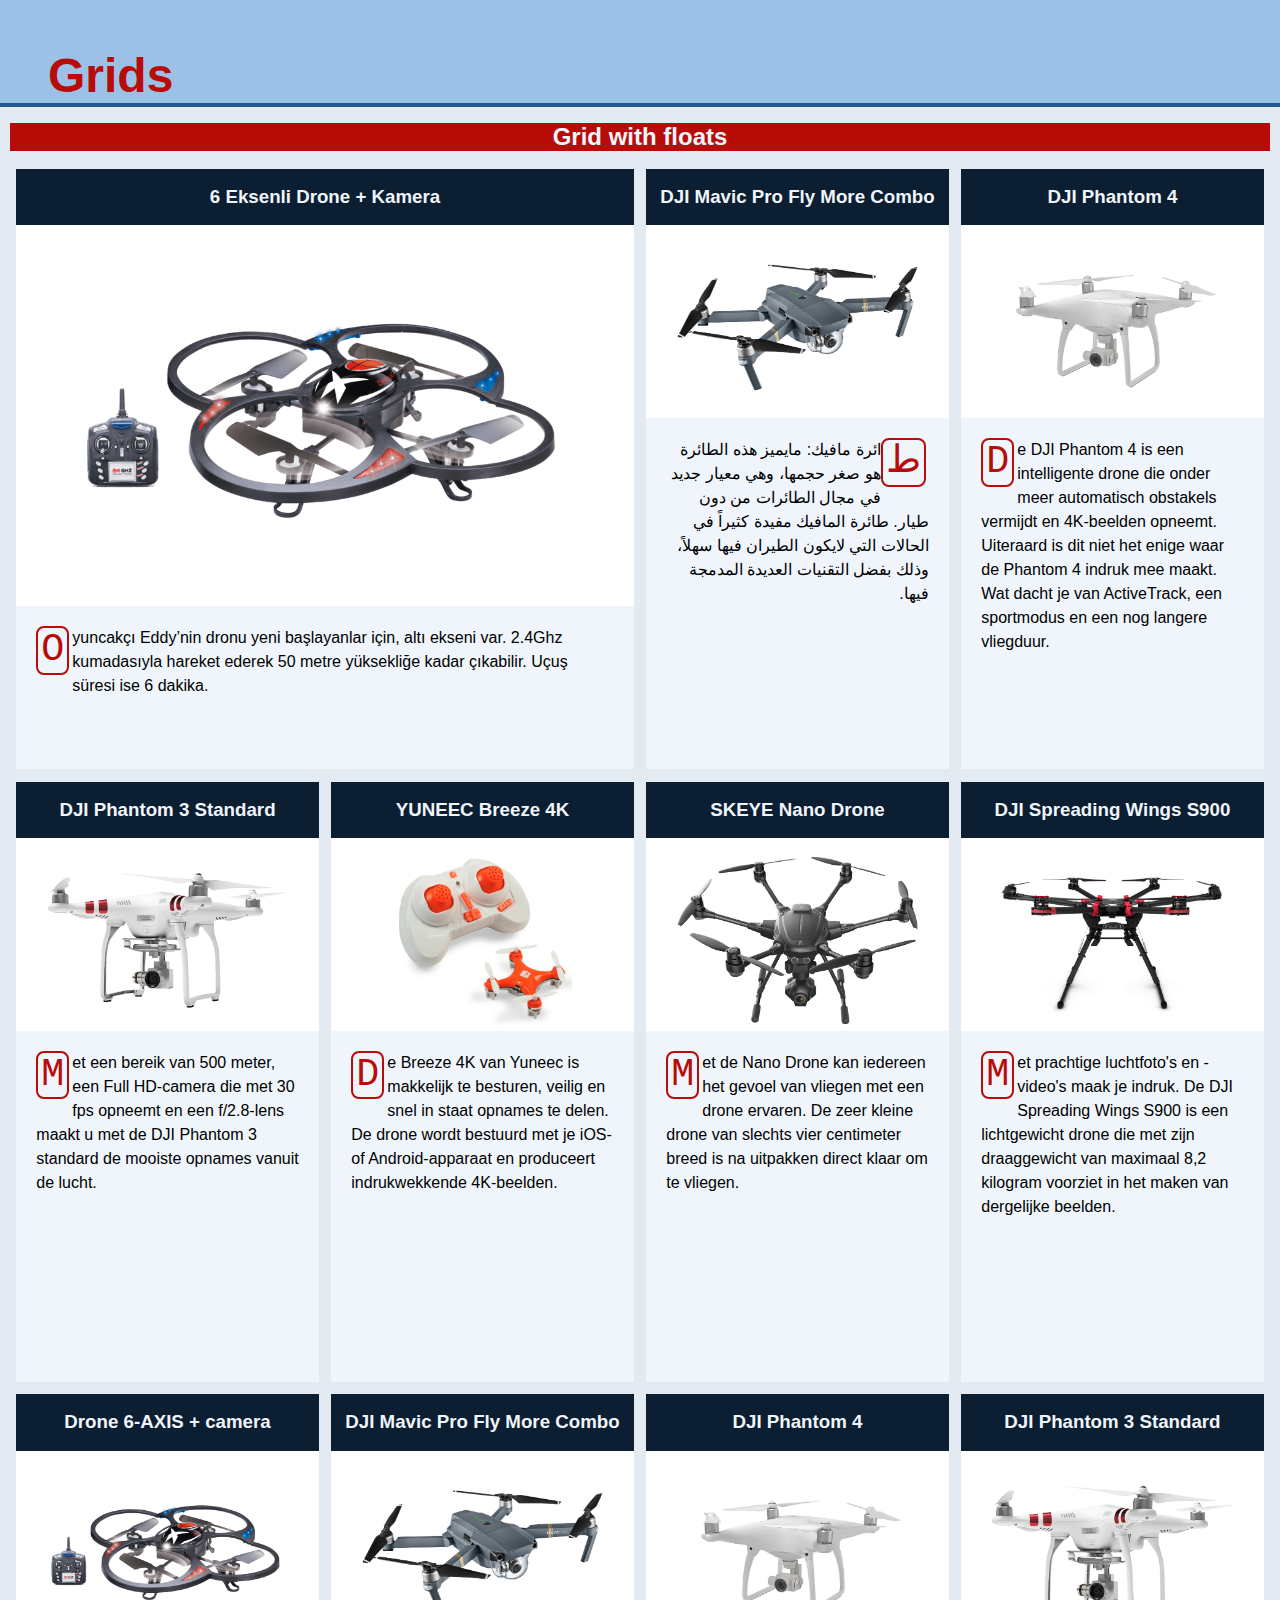
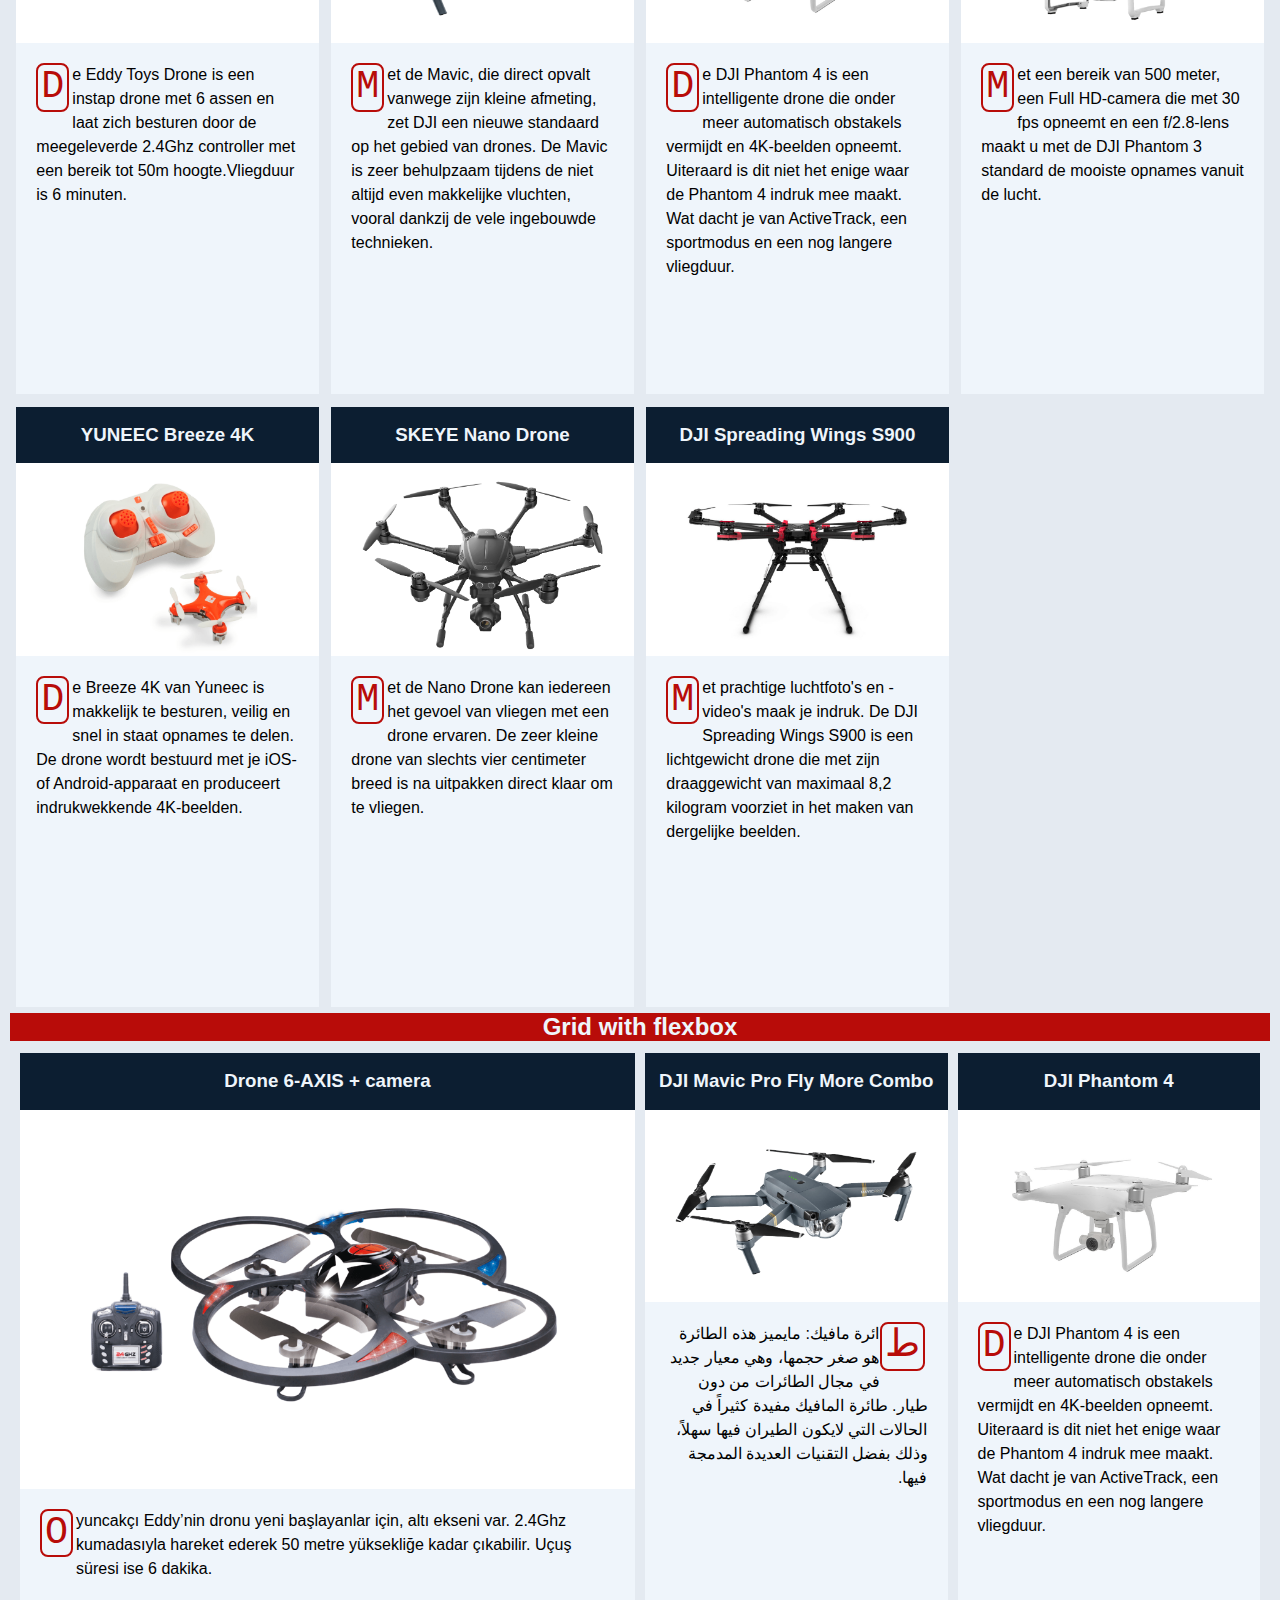
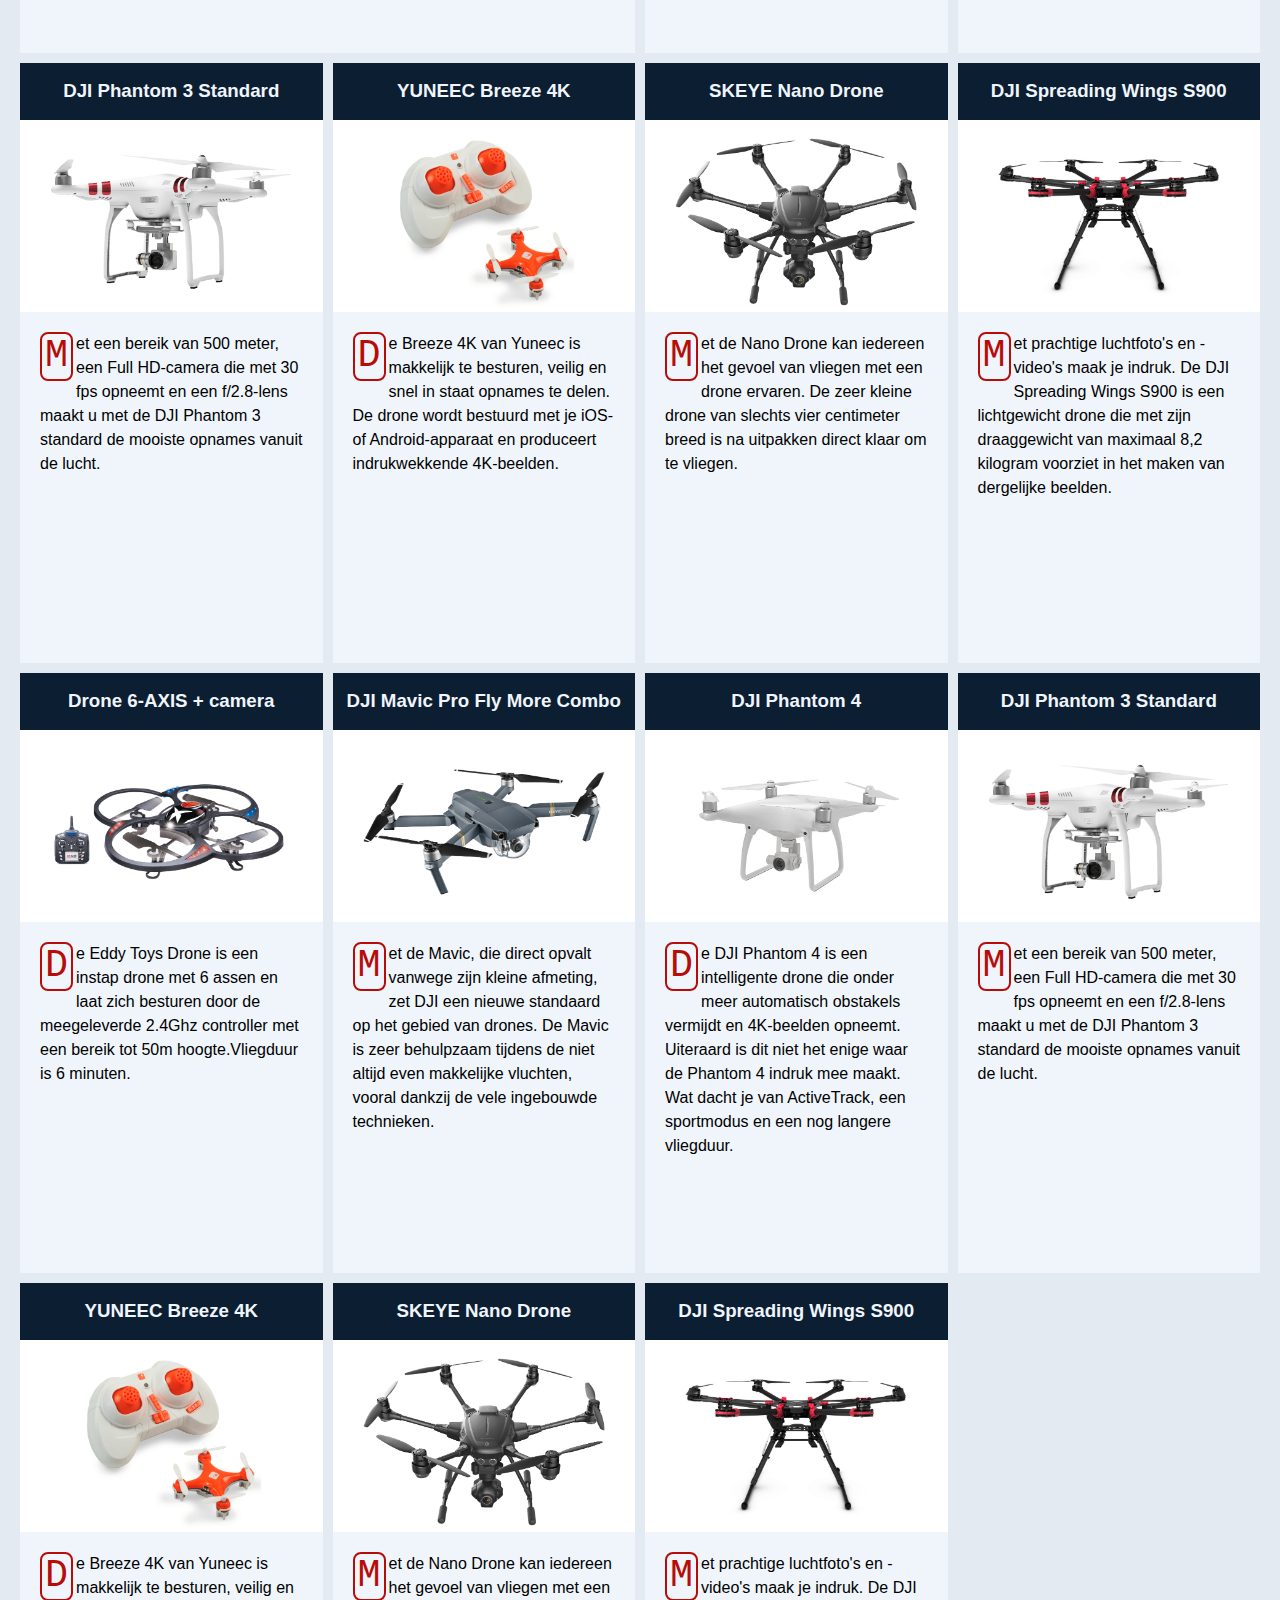
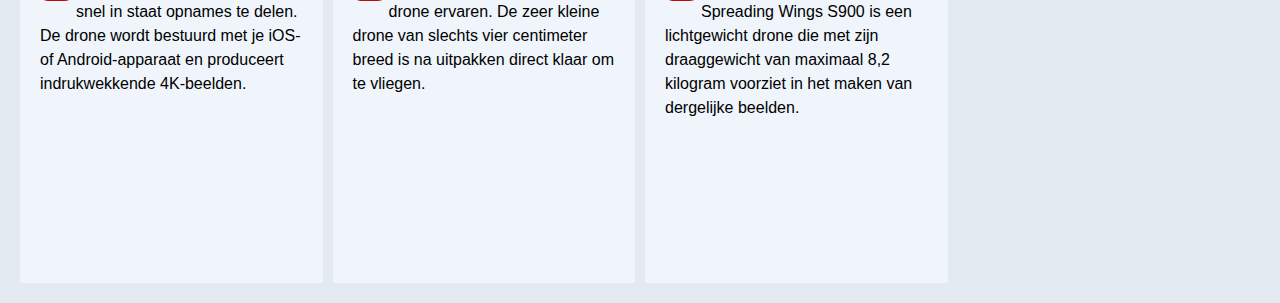
<file: hyf-html-exercises/week2/responsive_website/index.html>
<!doctype html>
<html>
    <head>
        <meta charset="utf-8">
        <meta name="viewport" content="width=device-width, initial-scale=1.0">
        <title>Grids</title>
        <link rel="stylesheet" href="style.css">
    </head>
    <body>
        <header>
            <h1>Grids</h1>
        </header>
        <main>
            <section>
                <h2>Grid with floats</h2>
                <ul class="grid-floats">
                    <li class="grid-item">
                        <h3>6 Eksenli Drone + Kamera</h3>
                        <img src="images/drone1.png">
                        <p>Oyuncakçı Eddy’nin dronu yeni başlayanlar için, altı ekseni var. 2.4Ghz kumadasıyla hareket ederek 50 metre yüksekliğe kadar çıkabilir. Uçuş süresi ise 6 dakika.</p>
                    </li>
                    <li class="grid-item">
                        <h3>DJI Mavic Pro Fly More Combo</h3>
                        <img src="images/drone2.png">
                         <p dir="rtl">طائرة مافيك: مايميز هذه الطائرة هو صغر حجمها، وهي معيار جديد في مجال الطائرات من دون طيار. طائرة المافيك مفيدة كثيراً في الحالات التي لايكون الطيران فيها سهلاً، وذلك بفضل التقنيات العديدة المدمجة فيها.</p>
                    </li>
                    <li class="grid-item">
                        <h3>DJI Phantom 4</h3>
                        <img src="images/drone3.png">
                        <p>De DJI Phantom 4 is een intelligente drone die onder meer automatisch obstakels vermijdt en 4K-beelden opneemt. Uiteraard is dit niet het enige waar de Phantom 4 indruk mee maakt. Wat dacht je van ActiveTrack, een sportmodus en een nog langere vliegduur.</p>
                    </li>
                    <li class="grid-item">
                        <h3>DJI Phantom 3 Standard</h3>
                        <img src="images/drone4.png">
                        <p>Met een bereik van 500 meter, een Full HD-camera die met 30 fps opneemt en een f/2.8-lens maakt u met de DJI Phantom 3 standard de mooiste opnames vanuit de lucht.</p>
                    </li>
                    <li class="grid-item">
                        <h3>YUNEEC Breeze 4K</h3>
                        <img src="images/drone5.png">
                        <p>De Breeze 4K van Yuneec is makkelijk te besturen, veilig en snel in staat opnames te delen. De drone wordt bestuurd met je iOS- of Android-apparaat en produceert indrukwekkende 4K-beelden.</p>
                    </li>
                    <li class="grid-item">
                        <h3>SKEYE Nano Drone</h3>
                        <img src="images/drone6.png">
                        <p>Met de Nano Drone kan iedereen het gevoel van vliegen met een drone ervaren. De zeer kleine drone van slechts vier centimeter breed is na uitpakken direct klaar om te vliegen.</p>
                    </li>
                    <li class="grid-item">
                        <h3>DJI Spreading Wings S900</h3>
                        <img src="images/drone7.png">
                        <p>Met prachtige luchtfoto's en -video's maak je indruk. De DJI Spreading Wings S900 is een lichtgewicht drone die met zijn draaggewicht van maximaal 8,2 kilogram voorziet in het maken van dergelijke beelden.</p>
                    </li>
                    <li class="grid-item">
                        <h3>Drone 6-AXIS + camera</h3>
                        <img src="images/drone1.png">
                        <p>De Eddy Toys Drone is een instap drone met 6 assen en laat zich besturen door de meegeleverde 2.4Ghz controller met een bereik tot 50m hoogte.Vliegduur is 6 minuten.</p>
                    </li>
                    <li class="grid-item">
                        <h3>DJI Mavic Pro Fly More Combo</h3>
                        <img src="images/drone2.png">
                        <p>Met de Mavic, die direct opvalt vanwege zijn kleine afmeting, zet DJI een nieuwe standaard op het gebied van drones. De Mavic is zeer behulpzaam tijdens de niet altijd even makkelijke vluchten, vooral dankzij de vele ingebouwde technieken.</p>
                    </li>
                    <li class="grid-item">
                        <h3>DJI Phantom 4</h3>
                        <img src="images/drone3.png">
                        <p>De DJI Phantom 4 is een intelligente drone die onder meer automatisch obstakels vermijdt en 4K-beelden opneemt. Uiteraard is dit niet het enige waar de Phantom 4 indruk mee maakt. Wat dacht je van ActiveTrack, een sportmodus en een nog langere vliegduur.</p>
                    </li>
                    <li class="grid-item">
                        <h3>DJI Phantom 3 Standard</h3>
                        <img src="images/drone4.png">
                        <p>Met een bereik van 500 meter, een Full HD-camera die met 30 fps opneemt en een f/2.8-lens maakt u met de DJI Phantom 3 standard de mooiste opnames vanuit de lucht.</p>
                    </li>
                    <li class="grid-item">
                        <h3>YUNEEC Breeze 4K</h3>
                        <img src="images/drone5.png">
                        <p>De Breeze 4K van Yuneec is makkelijk te besturen, veilig en snel in staat opnames te delen. De drone wordt bestuurd met je iOS- of Android-apparaat en produceert indrukwekkende 4K-beelden.</p>
                    </li>
                    <li class="grid-item">
                        <h3>SKEYE Nano Drone</h3>
                        <img src="images/drone6.png">
                        <p>Met de Nano Drone kan iedereen het gevoel van vliegen met een drone ervaren. De zeer kleine drone van slechts vier centimeter breed is na uitpakken direct klaar om te vliegen.</p>
                    </li>
                    <li class="grid-item">
                        <h3>DJI Spreading Wings S900</h3>
                        <img src="images/drone7.png">
                        <p>Met prachtige luchtfoto's en -video's maak je indruk. De DJI Spreading Wings S900 is een lichtgewicht drone die met zijn draaggewicht van maximaal 8,2 kilogram voorziet in het maken van dergelijke beelden.</p>
                    </li>
                </ul>
                
            </section>
            <section>
                <h2>Grid with flexbox</h2>
                <ul class="grid-flex">
                    <li class="grid-item">
                        <h3>Drone 6-AXIS + camera</h3>
                        <img src="images/drone1.png">
                        <p>Oyuncakçı Eddy’nin dronu yeni başlayanlar için, altı ekseni var. 2.4Ghz kumadasıyla hareket ederek 50 metre yüksekliğe kadar çıkabilir. Uçuş süresi ise 6 dakika.</p>
                    </li>
                    <li class="grid-item">
                        <h3>DJI Mavic Pro Fly More Combo</h3>
                        <img src="images/drone2.png">
                         <p dir="rtl">طائرة مافيك: مايميز هذه الطائرة هو صغر حجمها، وهي معيار جديد في مجال الطائرات من دون طيار. طائرة المافيك مفيدة كثيراً في الحالات التي لايكون الطيران فيها سهلاً، وذلك بفضل التقنيات العديدة المدمجة فيها.</p>
                    </li>
                    <li class="grid-item">
                        <h3>DJI Phantom 4</h3>
                        <img src="images/drone3.png">
                        <p>De DJI Phantom 4 is een intelligente drone die onder meer automatisch obstakels vermijdt en 4K-beelden opneemt. Uiteraard is dit niet het enige waar de Phantom 4 indruk mee maakt. Wat dacht je van ActiveTrack, een sportmodus en een nog langere vliegduur.</p>
                    </li>
                    <li class="grid-item">
                        <h3>DJI Phantom 3 Standard</h3>
                        <img src="images/drone4.png">
                        <p>Met een bereik van 500 meter, een Full HD-camera die met 30 fps opneemt en een f/2.8-lens maakt u met de DJI Phantom 3 standard de mooiste opnames vanuit de lucht.</p>
                    </li>
                    <li class="grid-item">
                        <h3>YUNEEC Breeze 4K</h3>
                        <img src="images/drone5.png">
                        <p>De Breeze 4K van Yuneec is makkelijk te besturen, veilig en snel in staat opnames te delen. De drone wordt bestuurd met je iOS- of Android-apparaat en produceert indrukwekkende 4K-beelden.</p>
                    </li>
                    <li class="grid-item">
                        <h3>SKEYE Nano Drone</h3>
                        <img src="images/drone6.png">
                        <p>Met de Nano Drone kan iedereen het gevoel van vliegen met een drone ervaren. De zeer kleine drone van slechts vier centimeter breed is na uitpakken direct klaar om te vliegen.</p>
                    </li>
                    <li class="grid-item">
                        <h3>DJI Spreading Wings S900</h3>
                        <img src="images/drone7.png">
                        <p>Met prachtige luchtfoto's en -video's maak je indruk. De DJI Spreading Wings S900 is een lichtgewicht drone die met zijn draaggewicht van maximaal 8,2 kilogram voorziet in het maken van dergelijke beelden.</p>
                    </li>
                    <li class="grid-item">
                        <h3>Drone 6-AXIS + camera</h3>
                        <img src="images/drone1.png">
                        <p>De Eddy Toys Drone is een instap drone met 6 assen en laat zich besturen door de meegeleverde 2.4Ghz controller met een bereik tot 50m hoogte.Vliegduur is 6 minuten.</p>
                    </li>
                    <li class="grid-item">
                        <h3>DJI Mavic Pro Fly More Combo</h3>
                        <img src="images/drone2.png">
                        <p>Met de Mavic, die direct opvalt vanwege zijn kleine afmeting, zet DJI een nieuwe standaard op het gebied van drones. De Mavic is zeer behulpzaam tijdens de niet altijd even makkelijke vluchten, vooral dankzij de vele ingebouwde technieken.</p>
                    </li>
                    <li class="grid-item">
                        <h3>DJI Phantom 4</h3>
                        <img src="images/drone3.png">
                        <p>De DJI Phantom 4 is een intelligente drone die onder meer automatisch obstakels vermijdt en 4K-beelden opneemt. Uiteraard is dit niet het enige waar de Phantom 4 indruk mee maakt. Wat dacht je van ActiveTrack, een sportmodus en een nog langere vliegduur.</p>
                    </li>
                    <li class="grid-item">
                        <h3>DJI Phantom 3 Standard</h3>
                        <img src="images/drone4.png">
                        <p>Met een bereik van 500 meter, een Full HD-camera die met 30 fps opneemt en een f/2.8-lens maakt u met de DJI Phantom 3 standard de mooiste opnames vanuit de lucht.</p>
                    </li>
                    <li class="grid-item">
                        <h3>YUNEEC Breeze 4K</h3>
                        <img src="images/drone5.png">
                        <p>De Breeze 4K van Yuneec is makkelijk te besturen, veilig en snel in staat opnames te delen. De drone wordt bestuurd met je iOS- of Android-apparaat en produceert indrukwekkende 4K-beelden.</p>
                    </li>
                    <li class="grid-item">
                        <h3>SKEYE Nano Drone</h3>
                        <img src="images/drone6.png">
                        <p>Met de Nano Drone kan iedereen het gevoel van vliegen met een drone ervaren. De zeer kleine drone van slechts vier centimeter breed is na uitpakken direct klaar om te vliegen.</p>
                    </li>
                    <li class="grid-item">
                        <h3>DJI Spreading Wings S900</h3>
                        <img src="images/drone7.png">
                        <p>Met prachtige luchtfoto's en -video's maak je indruk. De DJI Spreading Wings S900 is een lichtgewicht drone die met zijn draaggewicht van maximaal 8,2 kilogram voorziet in het maken van dergelijke beelden.</p>
                    </li>
                </ul>
            </section>
        </main>
    </body>
</html>
</file>
<file: hyf-html-exercises/week2/responsive_website/style.css>
* {
  margin: 0px;
  padding: 0px;
  box-sizing: border-box;
}
@import url('https://fonts.googleapis.com/css2?family=Ubuntu:wght@300;400;500;700&display=swap');

@font-face {
  font-family: 'Ubuntu', sans-serif;;
  src: url(./fonts/Ubuntu-Light.ttf);
}

body {
  background-color: #E4EAF1;
  font-family: 'Ubuntu', sans-serif;
  font-weight: 200;
  font-size: 16px;
}

main {
  max-width: 1440px;
  margin: auto;
}
section {
  margin: 10px;
  /* below is useful for the container to expand and contain floating elements if there are the only ones in the it */
  /* overflow: hidden; */
  clear: both;
}

h1 {
  font-size: 3rem;
  padding-left: 48px;
  padding-top: 48px;
  color: #B80C09;
  background-color: #9CC1E7;
  border-bottom: 4px solid #235789;
}
h2 {
  text-align: center;
  color: #EFF5FB;
  background-color: #B80C09;
  margin: 16px 0px 12px 0px;
}

/*_____Cards Start______*/
h3 {
  text-align: center;
  color: #EFF5FB;
  background-color: #0C1E31;
  margin-bottom: 12px;
  line-height: 3;
  text-overflow: ellipsis;
  white-space: nowrap;
  overflow: hidden;
}
li {
  margin: .5%;
  width: 24%;
  height: 600px;
  background-color: #FFF;
  list-style: none;
  /*below 2 lines are for stretching the pharagraph box*/
  display: flex;
  flex-direction: column;
}
.grid-item:nth-child(1) {
  width: 49%;
}
li.grid-item img {
  width: 80%;
  margin: 0 10%;
}
p {
  padding: 20px;
  background-color: #EFF5FB;
  line-height: 1.5;
  flex: auto;
}
p::first-letter {
  color: #B80C09;
  padding: 3px;
  margin: 0 3px 0 0;
  border: 2px solid;
  border-radius: 8px;
  font-family: monospace;
  font-size: 2.4rem;
  float: left;
  line-height: 1;
}
/*Since Arabic is read from left to right, First letter is floated to the right with the below line*/
.grid-item:nth-child(2) p::first-letter {
float: right;
}

p::selection {
  background-color: #FDC5C4;
}
li.grid-item:hover {
  box-shadow: 2px 2px 4px 2px #06121f;
}
h3:hover {
  cursor: pointer;
  box-shadow:-1px -2px 2px 2px #a84442 inset;
  background-color: #8a0a08;
  transform: translateY(-2px);
}
/*_____Cards End______*/



/*_______Float Controls________*/
.grid-floats .grid-item {
  float: left;
}

/*_______Flexbox Controls________*/
.grid-flex {
  display: flex;
  flex-wrap: wrap;
}

.grid-flex {
  margin-left: 10px;
}

.grid-flex .grid-item:first-child {
    flex-basis: calc(50% - 10px); 
}
.grid-flex .grid-item {
  flex-basis: calc(25% - 10px); 
    margin: 0 10px 10px 0; 
}
/*___Media Queries___*/

@media screen and (max-width:768px) {
  .grid-flex .grid-item:nth-child(1),.grid-flex .grid-item:nth-child(2) {
    flex-basis: calc(50% - 10px);
  }
  .grid-flex .grid-item {
    flex-basis: calc(33.33% - 10px);
  }

  .grid-floats .grid-item:nth-child(1), .grid-floats .grid-item:nth-child(2) {
    width: 49%;
  }
  .grid-floats .grid-item {
    width: 32.33%;
  }
  
}

@media screen and (max-width:425px) {
  .grid-floats .grid-item:nth-child(1), .grid-floats .grid-item:nth-child(2), .grid-floats .grid-item {
    width: 90%;
    margin: 5%;
  }

  .grid-flex .grid-item:first-child, .grid-flex .grid-item:nth-child(2), .grid-flex .grid-item {
    flex-basis: 90%;
    margin: 5%;
  }

}
</file>
